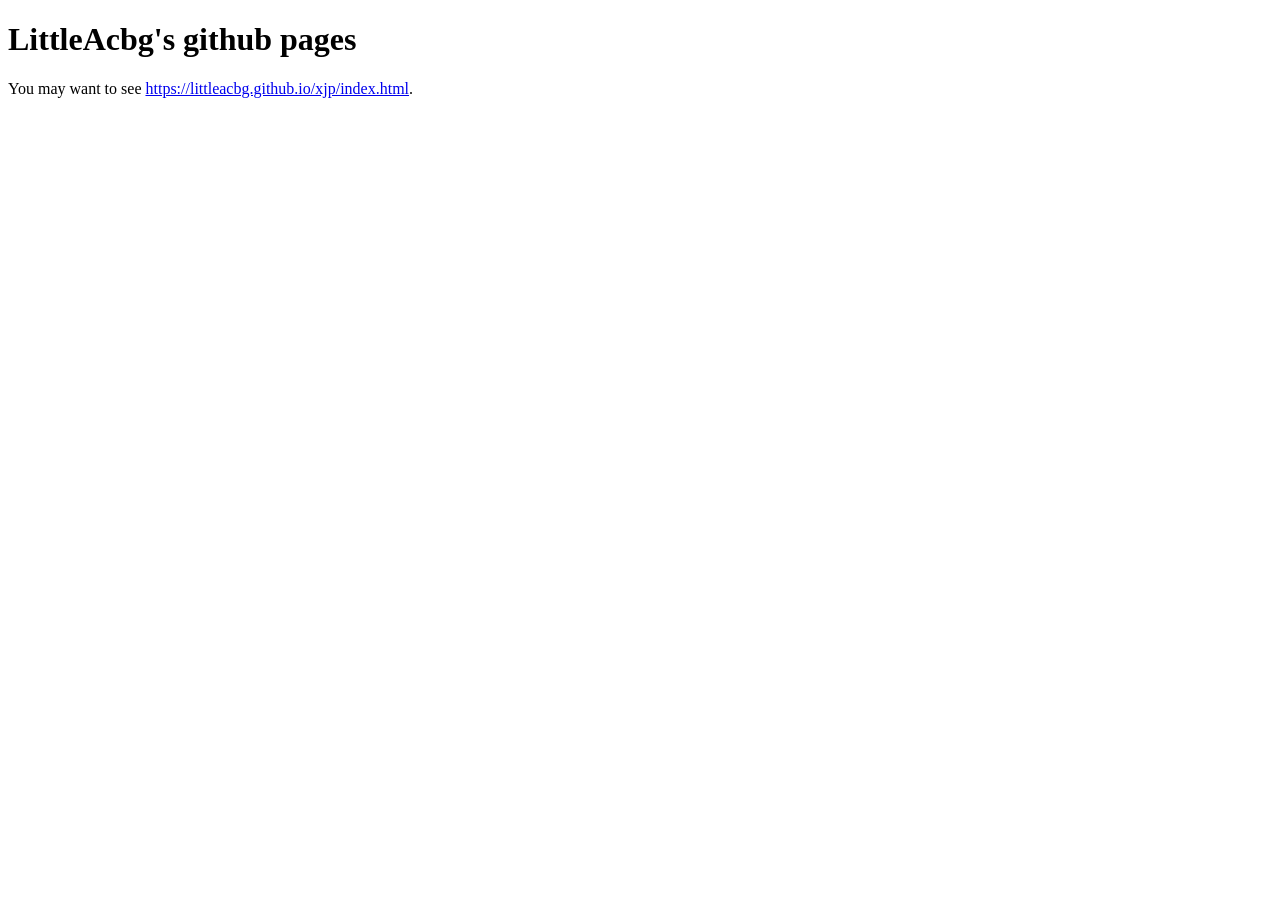
<file: index.html>
<!DOCTYPE html>
<html lang="en">
<title>littleacbg.github.io</title>
<h1>LittleAcbg's github pages</h1>
You may want to see <a href="https://littleacbg.github.io/xjp/index.html">https://littleacbg.github.io/xjp/index.html</a>.
</html>
</file>
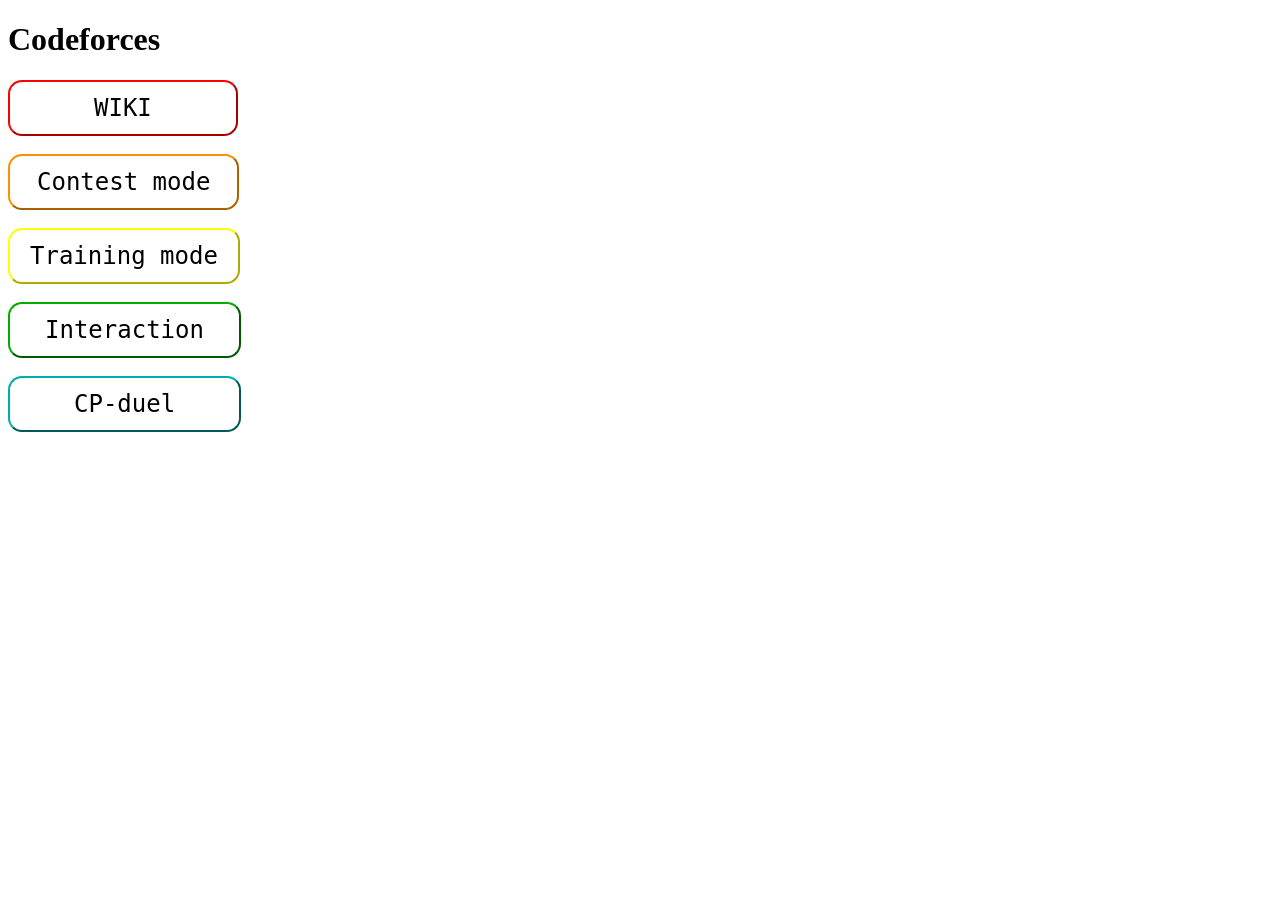
<file: xjp/index.html>
<!DOCTYPE html>
<html lang="zh-CN">
<title>Codeforces</title>
<h1>Codeforces</h1>

<style>
.wiki {
    font-family: 'Lucida Console', monospace;
    border-radius: 14px;
    background-color: white;
    border-color: #ff0000;
    text-align: center;
    color: #000000;
    font-size: 24px;
    padding: 12px 84px;
    transition: background-color 0.3s, transform 0.3s;
}
.wiki:hover {
    background-color: #ff5d5d;
    color: black;
    cursor: pointer;
}
.contest {
    font-family: 'Lucida Console', monospace;
    border-radius: 14px;
    background-color: white;
    border-color: #ff9100;
    text-align: center;
    color: #000000;
    font-size: 24px;
    padding: 12px 27px;
    transition: background-color 0.3s, transform 0.3s;
}
.contest:hover {
    background-color: #ffbb00;
    color: black;
    cursor: pointer;
}
.training {
    font-family: 'Lucida Console', monospace;
    border-radius: 14px;
    background-color: white;
    border-color: #ffff00;
    text-align: center;
    color: #000000;
    font-size: 24px;
    padding: 12px 20px;
    transition: background-color 0.3s, transform 0.3s;
}
.training:hover {
    background-color: #ffff8c;
    color: black;
    cursor: pointer;
}
.interaction {
    font-family: 'Lucida Console', monospace;
    border-radius: 14px;
    background-color: white;
    border-color: #00ad00;
    text-align: center;
    color: #000000;
    font-size: 24px;
    padding: 12px 35px;
    transition: background-color 0.3s, transform 0.3s;
}
.interaction:hover {
    background-color: #5aff57;
    color: black;
    cursor: pointer;
}
.duel {
    font-family: 'Lucida Console', monospace;
    border-radius: 14px;
    background-color: white;
    border-color: #00adad;
    text-align: center;
    color: #000000;
    font-size: 24px;
    padding: 12px 64px;
    transition: background-color 0.3s, transform 0.3s;
}
.duel:hover {
    background-color: #00ffff;
    color: black;
    cursor: pointer;
}
</style>

<a href="https://github.com/LittleAcbg/project-xjp/blob/main/readme.md" style="text-decoration: none;"><button class="wiki">WIKI</button></a>
<br><br>
<a href="contest.html" style="text-decoration: none;"><button class="contest">Contest mode</button></a>
<br><br>
<a href="training.html" style="text-decoration: none;"><button class="training">Training mode</button></a>
<br><br>
<a href="interaction.html" style="text-decoration: none;"><button class="interaction">Interaction</button></a>
<br><br>
<a href="duel.html" style="text-decoration: none;"><button class="duel">CP-duel</button></a>

</html>
</file>
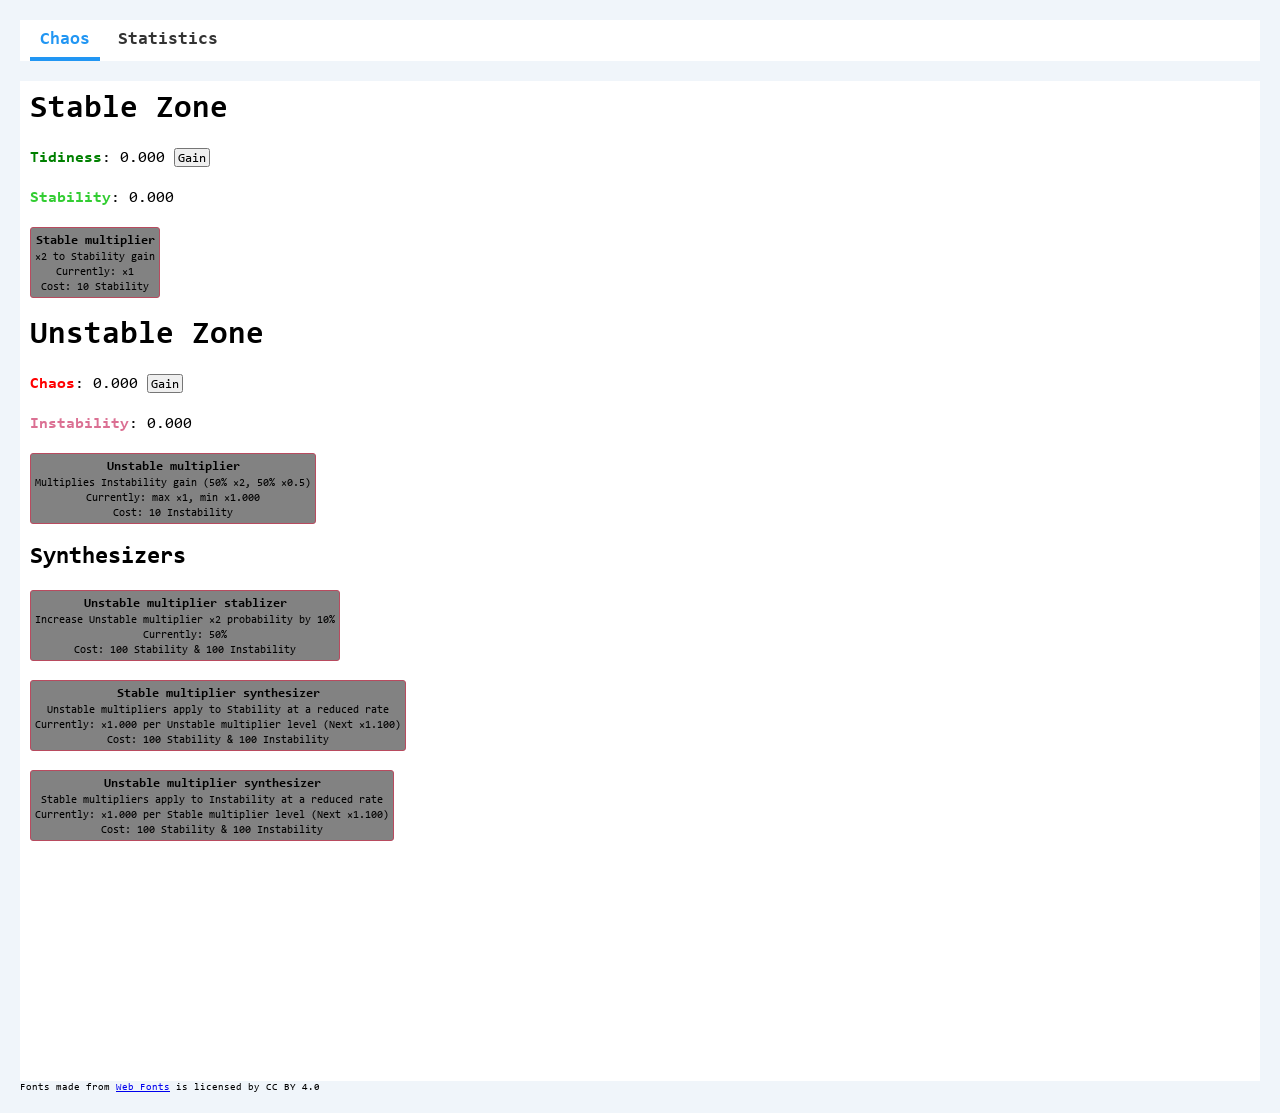
<file: ykh/index.html>
<!DOCTYPE html>
<html lang="en">
<head>
<meta charset="UTF-8">
<meta name="viewport" content="width=device-width, initial-scale=1.0">
<title>YKH Chaos incremental v0.0.5</title>
<link rel="stylesheet" href="copymodal.css">
<style>
    @font-face {
    font-family: 'Consolas';
    src: url('font/Consolas.woff2') format('woff2'),
         url('font/Consolas.woff') format('woff');
    font-weight: normal;
    font-style: normal;
    }
    @font-face {
    font-family: 'Consolas';
    src: url('font/Consolas Bold.woff2') format('woff2'),
         url('font/Consolas Bold.woff') format('woff');
    font-weight: bold;
    font-style: normal;
    }
    @font-face {
    font-family: 'Consolas';
    src: url('font/Consolas Italic.woff2') format('woff2'),
         url('font/Consolas Italic.woff') format('woff');
    font-weight: normal;
    font-style: italic;
    }
    @font-face {
    font-family: 'Consolas';
    src: url('font/Consolas Bold Italic.woff2') format('woff2'),
         url('font/Consolas Bold Italic.woff') format('woff');
    font-weight: bold;
    font-style: italic;
    }
    body {
        font-family: 'Consolas';
        background-color: #f0f5fa;
        padding: 20px;
    }
    button {
        font-family: 'Consolas';
        padding: 0 2px 0;
        cursor: pointer;
    }
    textarea {
        font-family: 'Consolas';
    }
    * {
        margin: 0;
        padding: 0;
        box-sizing: border-box;
    }
    .tab-bar {
        display: flex;
        align-items: center;
        padding: 10px 10px 0;
        background-color: #ffffff;
    }
    .tab-btn {
        background: none;
        border: none;
        padding: 0 10px 10px;
        cursor: pointer;
        position: relative;
        color: #333333;
        transition: all 0.2s ease;
        font-size: large;
        font-weight: bold;
    }
    .tab-btn:hover {
        color: #999999;
    }
    .tab-btn:hover::after {
        transition: 0.2s;
        content: '';
        position: absolute;
        bottom: 0;
        left: 0;
        width: 100%;
        height: 4px;
        background-color: #aaaaaa;
    }
    .tab-btn.active {
        color: #2196f3;
    }
    .tab-btn.active::after {
        content: '';
        position: absolute;
        bottom: 0;
        left: 0;
        width: 100%;
        height: 4px;
        background-color: #2196f3;
    }
    .tab {
        width: 100%;
        height: 1000px;
        display: none;
        margin-top: 20px;
        padding: 10px 10px 0;
        border: none;
        background-color: #ffffff;
    }
    .upgrade {
        padding: 4px 4px;
        border-radius: 3px;
        border: 1px solid #b84b5f;
        background-color: #828282;
        cursor: default;
        color: black;
    }
    .upgrade:hover {
        background-color: #b84b5f;
    }
    .okupgrade {
        padding: 4px 4px;
        border-radius: 3px;
        border: 1px solid #00a000;
        background-color: white;
        color: black;
    }
    .okupgrade:hover {
        background-color: #00c000;
    }
    .boughtupgrade {
        padding: 4px 4px;
        border-radius: 3px;
        border: 1px solid green;
        background-color: #00b000;
        cursor: default;
        color: black;
    }
    .boughtupgrade:hover {
        background-color: green;
    }
    .sacII {
        padding: 4px;
        border-radius: 3px;
        border: 1px solid #909000;
        background-color: white;
        color: black;
    }
    .sacII:hover {
        background-color: #e0e000;
    }
</style>
</head>

<body onload="init()">
    <div class="tab-bar">
        <button class="tab-btn active" onclick="showFrame('chaos-tab', this)">Chaos</button>&ensp;
        <button class="tab-btn" onclick="showFrame('statistics-tab', this)">Statistics</button>
    </div>

    <div id="chaos-tab" class="tab" style="display: block;">
    <h1>Stable Zone</h1><br>
    <span style="color: green; font-weight: bold;">Tidiness</span>: <span id="Tidiness">0.000</span> <button onclick="GainTidiness()">Gain</button>
    <br><br><span style="color: limegreen; font-weight: bold;">Stability</span>: <span id="Stability">0.000</span>
    <br><br><button class="upgrade" id="StableMultiplierButton"><b>Stable multiplier</b><br><span style="font-size: smaller;">×2 to Stability gain<br>Currently: ×<span id="StableMultiplierTotal">1</span><br>Cost: <span id="StableMultiplierCost">10</span> Stability</span></button>
    <br><br><h1>Unstable Zone</h1><br>
    <span style="color: red; font-weight: bold;">Chaos</span>: <span id="Chaos">0.000</span> <button onclick="GainChaos()">Gain</button>
    <br><br><span style="color: palevioletred; font-weight: bold;">Instability</span>: <span id="Instability">0.000</span>
    <br><br><button class="upgrade" id="UnstableMultiplierButton"><b>Unstable multiplier</b><br><span style="font-size: smaller;">Multiplies Instability gain (<span id="UnstableMultiplierEffect">50% ×2, 50% ×0.5</span>)<br>Currently: <span id="UnstableMultiplierEffectTotal">max ×1, min ×1.000</span><br>Cost: <span id="UnstableMultiplierCost">10</span> Instability</span></button>
    <br><br><h2>Synthesizers</h2>
    <br><button class="upgrade" id="UnstableMultiplierStablizerButton"><b>Unstable multiplier stablizer</b><br><span style="font-size: smaller;">Increase Unstable multiplier ×2 probability by 10%<br>Currently: <span id="UnstableMultiplierDoubleReq">5</span>0%<br><span id="UnstableMultiplierStablizerCostPart">Cost: 100 Stability & 100 Instability</span></span></button>
    <br><br><button class="upgrade" id="StableMultiplierSynthesizerButton"><b>Stable multiplier synthesizer</b><br><span style="font-size: smaller;">Unstable multipliers apply to Stability at a reduced rate<br>Currently: ×<span id="StableMultiplierSynthesizerBonus">1.000</span> per Unstable multiplier level<span id="StableMultiplierSynthesizerCostPart"> (Next ×1.100)<br>Cost: 100 Stability & 100 Instability</span></span></button>
    <br><br><button class="upgrade" id="UnstableMultiplierSynthesizerButton"><b>Unstable multiplier synthesizer</b><br><span style="font-size: smaller;">Stable multipliers apply to Instability at a reduced rate<br>Currently: ×<span id="UnstableMultiplierSynthesizerBonus">1.000</span> per Stable multiplier level<span id="UnstableMultiplierSynthesizerCostPart"> (Next ×1.100)<br>Cost: 100 Stability & 100 Instability</span></span></button>
    </div>

    <div id="sacrifice-tab" class="tab">
    <h1>Tidiness</h1><br>
    <button class="upgrade" id="TidiSacIbutton"><b>Tidiness Sacrifice I</b><br><span style="font-size: smaller;">Sacrifice your Tidiness for a Tidiness multiplier, only available when Tidiness is greater than last sacrifice I. (1+0.05x)<br>Currently: ×<span id="TidiSacIbonus">1.000</span><br><span id="TidiSacIreqPart">Locked (Needs 5.000 Tidiness)</span></span></button>
    <br><br><button class="upgrade" id="TidiSacIIbutton"><b>Tidiness Sacrifice II</b><br><span style="font-size: smaller;">Sacrifice your Tidiness but get a debuff on Instability, which resets on next Chaos Sacrifice. (×0.98×0.995^Tidiness)<br>Currently: ×<span id="TidiSacIIdebuff">1.000</span><br><span id="TidiSacIIreqPart">Locked (Needs 1 Tidiness)</span></span></button>
    <br><br><h1>Chaos</h1><br>
    <button class="upgrade" id="ChaosSacIbutton"><b>Chaos Sacrifice I</b><br><span style="font-size: smaller;">Sacrifice your Chaos for a Chaos multiplier, only available when Chaos is greater than last sacrifice I. (1+0.05x)<br>Currently: ×<span id="ChaosSacIbonus">1.000</span><br><span id="ChaosSacIreqPart">Locked (Needs 5.000 Chaos)</span></span></button>
    <br><br><button class="upgrade" id="ChaosSacIIbutton"><b>Chaos Sacrifice II</b><br><span style="font-size: smaller;">Sacrifice your Chaos but get a debuff on Stability, which resets on next Tidiness Sacrifice. (×0.98×0.995^Chaos)<br>Currently: ×<span id="ChaosSacIIdebuff">1.000</span><br><span id="ChaosSacIIreqPart">Locked (Needs 1 Chaos)</span></span></button>
    </div>

    <div id="statistics-tab" class="tab">
    <h1>Save</h1><br>
    <button onclick="ExportSave()">Export</button> <button onclick="ImportSave()">Import</button>
    <br><br><h1>Chaos</h1><br>
    Number of <span style="color: green; font-weight: bold;">Tidiness</span> Gains: <span id="totalTidiGain">0</span>
    <br><br>Number of <span style="color: red; font-weight: bold;">Chaos</span> Gains: <span id="totalChaosGain">0</span>
    <br><br>Chaos Probability: <span id="ChaosProb">NaN</span>
    </div>

    <div style="font-size: x-small">Fonts made from <a href="http://www.onlinewebfonts.com">Web Fonts</a> is licensed by CC BY 4.0</div>

    <script>
        function showFrame(frameId, currentBtn) {
            // 隐藏所有iframe
            document.querySelectorAll('.tab').forEach(function(iframe) {
                iframe.style.display = "none";
            });
            // 移除所有标签的激活状态
            document.querySelectorAll('.tab-btn').forEach(function(btn) {
                btn.classList.remove('active');
            });
            // 显示指定iframe，给当前点击的标签添加激活样式
            document.getElementById(frameId).style.display = "block";
            currentBtn.classList.add('active');
            refresh();
        }
    </script>
</body>
<div id="copyModal" class="modal">
  <div class="modal-content">
    <span class="close">&times;</span>
    <h2>Export Save</h2><br><button id="copyButton">Copy to clipboard</button><br><br>
    <textarea readonly style="height: 150px; width: 250px;" id="copyModalTextarea"></textarea>
  </div>
</div>
<div id="importModal" class="modal">
  <div class="modal-content">
    <span class="close">&times;</span>
    <h2>Import Save</h2><br>Please paste your save below: <button onclick="ImportSaveFile()">Confirm & import</button><br><br>
    <textarea style="height: 150px; width: 250px;" id="importTextarea"></textarea>
  </div>
</div>
</html>

<script src="mt19937.js"></script>
<script src="copymodal.js"></script>
<script>

var Tidiness,Chaos,Stability,Instability,time,totalTidiGain,totalChaosGain;
var StableMultiplierCost,UnstableMultiplierCost,StableMultiplierTotal;
var UnstableMultiplierMax,UnstableMultiplierMin,UnstableMultiplierCount;
var UnstableMultiplierStablizerCost,UnstableMultiplierDoubleReq;
var StableMultiplierSynthesizerCost,StableMultiplierSynthesizerBonus,StableMultiplierSynthesizerTotal;
var UnstableMultiplierSynthesizerCost,UnstableMultiplierSynthesizerBonus,UnstableMultiplierSynthesizerTotal;
var StableMultiplierCount,SacrificeUnlocked;
var TidiSacIreq,ChaosSacIreq,TidiSacIbonus,ChaosSacIbonus,TidiSacIIdebuff,ChaosSacIIdebuff;

const rng = new MT19937(Date());

function showExponential(x) {
    if (Math.abs(x) < 1.0) {
        let val = Number(x.toExponential().split('e-')[0]);
        let exponent = parseInt(x.toExponential().split('e-')[1]);
        return val.toFixed(3) + 'e-' + showInt(exponent);
    } else {
        let val = Number(x.toExponential().split('e+')[0]);
        let exponent = parseInt(x.toExponential().split('e+')[1]);
        return val.toFixed(3) + 'e' + showInt(exponent);
    }
}
function showFloat(x) {
    if ((x < 1e3 && x >= .01) || x == 0) return x.toFixed(3);
    return showExponential(x);
}
function showInt(x) {
    if (x < 1e3) return x.toFixed(0);
    return showExponential(x);
}
function ExportSave() {
    let str = Tidiness.toString() + "," + Chaos.toString() + "," + Stability.toString()
        + "," + Instability.toString() + "," + time.toISOString() + "," + totalTidiGain.toString() + ","
        + totalChaosGain.toString() + "," + StableMultiplierCost.toString() + "," + UnstableMultiplierCost.toString()
        + "," + StableMultiplierTotal.toString() + "," + UnstableMultiplierMax.toString() + ","
        + UnstableMultiplierMin.toString() + "," + UnstableMultiplierCount.toString() + ","
        + UnstableMultiplierDoubleReq.toString() + "," + UnstableMultiplierStablizerCost.toString() + ","
        + StableMultiplierSynthesizerCost.toString() + "," + StableMultiplierSynthesizerBonus.toString()
        + "," + StableMultiplierSynthesizerTotal.toString() + "," + UnstableMultiplierSynthesizerCost.toString()
        + "," + UnstableMultiplierSynthesizerBonus.toString() + "," + UnstableMultiplierSynthesizerTotal.toString()
        + "," + StableMultiplierCount.toString() + "," + SacrificeUnlocked.toString() + ","
        + TidiSacIreq.toString() + "," + ChaosSacIreq.toString() + "," + TidiSacIbonus.toString() + ","
        + ChaosSacIbonus.toString() + "," + TidiSacIIdebuff.toString() + "," + ChaosSacIIdebuff.toString();
    letUserCopy("DirtyYKHsaveV0.0.5!" + btoa(str));
}
function ImportSave() {
  document.getElementById("importModal").style.display = "block";
  document.getElementById("importTextarea").value = "";
}
function ImportSaveFile() {
    let str = document.getElementById("importTextarea").value.split("!");
    if (str.length != 2) {
        alert("Invalid save. Nothing will be imported.");
    }
    else if (str[0] == "DirtyYKHsaveV0.0.0") {
        let strs = atob(str[1]).split(",");
        let len = strs.length;
        if (len != 13) {
            alert("Invalid save. Nothing will be imported.");
        }
        else if (confirm('Importing will wipe your current save. Continue?') == false) {
            alert("Nothing is imported.");
        }
        else {
            Tidiness = Number(strs[0]);
            Chaos = Number(strs[1]);
            Stability = Number(strs[2]);
            Instability = Number(strs[3]);
            time = new Date(strs[4]);
            totalTidiGain = Number(strs[5]);
            totalChaosGain = Number(strs[6]);
            StableMultiplierCost = Number(strs[7]);
            UnstableMultiplierCost = Number(strs[8]);
            StableMultiplierTotal = Number(strs[9]);
            UnstableMultiplierMax = Number(strs[10]);
            UnstableMultiplierMin = Number(strs[11]);
            UnstableMultiplierCount = Number(strs[12]);
            document.getElementById("importModal").style.display = "none";
            refresh();
        }
    }
    else if (str[0] == "DirtyYKHsaveV0.0.1") {
        let strs = atob(str[1]).split(",");
        let len = strs.length;
        if (len != 15) {
            alert("Invalid save. Nothing will be imported.");
        }
        else if (confirm('Importing will wipe your current save. Continue?') == false) {
            alert("Nothing is imported.");
        }
        else {
            Tidiness = Number(strs[0]);
            Chaos = Number(strs[1]);
            Stability = Number(strs[2]);
            Instability = Number(strs[3]);
            time = new Date(strs[4]);
            totalTidiGain = Number(strs[5]);
            totalChaosGain = Number(strs[6]);
            StableMultiplierCost = Number(strs[7]);
            UnstableMultiplierCost = Number(strs[8]);
            StableMultiplierTotal = Number(strs[9]);
            UnstableMultiplierMax = Number(strs[10]);
            UnstableMultiplierMin = Number(strs[11]);
            UnstableMultiplierCount = Number(strs[12]);
            UnstableMultiplierDoubleReq = Number(strs[13]);
            UnstableMultiplierStablizerCost = Number(strs[14]);
            document.getElementById("importModal").style.display = "none";
            refresh();
        }
    }
    else if (str[0] == "DirtyYKHsaveV0.0.2") {
        let strs = atob(str[1]).split(",");
        let len = strs.length;
        if (len != 15) {
            alert("Invalid save. Nothing will be imported.");
        }
        else if (confirm('Importing will wipe your current save. Continue?') == false) {
            alert("Nothing is imported.");
        }
        else {
            Tidiness = Number(strs[0]);
            Chaos = Number(strs[1]);
            Stability = Number(strs[2]);
            Instability = Number(strs[3]);
            time = new Date(strs[4]);
            totalTidiGain = Number(strs[5]);
            totalChaosGain = Number(strs[6]);
            StableMultiplierCost = Number(strs[7]);
            UnstableMultiplierCost = Number(strs[8]);
            StableMultiplierTotal = Number(strs[9]);
            UnstableMultiplierMax = Number(strs[10]);
            UnstableMultiplierMin = Number(strs[11]);
            UnstableMultiplierCount = Number(strs[12]);
            UnstableMultiplierDoubleReq = Number(strs[13]);
            UnstableMultiplierStablizerCost = Number(strs[14]);
            document.getElementById("importModal").style.display = "none";
            refresh();
        }
    }
    else if (str[0] == "DirtyYKHsaveV0.0.3") {
        let strs = atob(str[1]).split(",");
        if (strs.length != 29) {
            alert("Invalid save. Nothing will be imported.");
        }
        else if (confirm('Importing will wipe your current save. Continue?') == false) {
            alert("Nothing is imported.");
        }
        else {
            Tidiness = Number(strs[0]);
            Chaos = Number(strs[1]);
            Stability = Number(strs[2]);
            Instability = Number(strs[3]);
            time = new Date(strs[4]);
            totalTidiGain = Number(strs[5]);
            totalChaosGain = Number(strs[6]);
            StableMultiplierCost = Number(strs[7]);
            UnstableMultiplierCost = Number(strs[8]);
            StableMultiplierTotal = Number(strs[9]);
            UnstableMultiplierMax = Number(strs[10]);
            UnstableMultiplierMin = Number(strs[11]);
            UnstableMultiplierCount = Number(strs[12]);
            UnstableMultiplierDoubleReq = Number(strs[13]);
            UnstableMultiplierStablizerCost = Number(strs[14]);
            StableMultiplierSynthesizerCost = Number(strs[15]);
            StableMultiplierSynthesizerBonus = Number(strs[16]);
            StableMultiplierSynthesizerTotal = Number(strs[17]);
            UnstableMultiplierSynthesizerCost = Number(strs[18]);
            UnstableMultiplierSynthesizerBonus = Number(strs[19]);
            UnstableMultiplierSynthesizerTotal = Number(strs[20]);
            StableMultiplierCount = Number(strs[21]);
            SacrificeUnlocked = strs[22] == "true";
            if (SacrificeUnlocked) document.getElementsByClassName("tab-bar")[0].innerHTML = "<button class=\"tab-btn\" onclick=\"showFrame('chaos-tab', this)\">Chaos</button>&ensp;<button class=\"tab-btn\" onclick=\"showFrame('sacrifice-tab', this)\">Sacrifice</button>&ensp;<button class=\"tab-btn active\" onclick=\"showFrame('statistics-tab', this)\">Statistics</button>";
            TidiSacIreq = Number(strs[23]);
            ChaosSacIreq = Number(strs[24]);
            TidiSacIbonus = Number(strs[25]);
            ChaosSacIbonus = Number(strs[26]);
            TidiSacIIdebuff = Number(strs[27]);
            ChaosSacIIdebuff = Number(strs[28]);
            document.getElementById("importModal").style.display = "none";
            refresh();
        }
    }
    else if (str[0] == "DirtyYKHsaveV0.0.4") {
        let strs = atob(str[1]).split(",");
        if (strs.length != 29) {
            alert("Invalid save. Nothing will be imported.");
        }
        else if (confirm('Importing will wipe your current save. Continue?') == false) {
            alert("Nothing is imported.");
        }
        else {
            Tidiness = Number(strs[0]);
            Chaos = Number(strs[1]);
            Stability = Number(strs[2]);
            Instability = Number(strs[3]);
            time = new Date(strs[4]);
            totalTidiGain = Number(strs[5]);
            totalChaosGain = Number(strs[6]);
            StableMultiplierCost = Number(strs[7]);
            UnstableMultiplierCost = Number(strs[8]);
            StableMultiplierTotal = Number(strs[9]);
            UnstableMultiplierMax = Number(strs[10]);
            UnstableMultiplierMin = Number(strs[11]);
            UnstableMultiplierCount = Number(strs[12]);
            UnstableMultiplierDoubleReq = Number(strs[13]);
            UnstableMultiplierStablizerCost = Number(strs[14]);
            StableMultiplierSynthesizerCost = Number(strs[15]);
            StableMultiplierSynthesizerBonus = Number(strs[16]);
            StableMultiplierSynthesizerTotal = Number(strs[17]);
            UnstableMultiplierSynthesizerCost = Number(strs[18]);
            UnstableMultiplierSynthesizerBonus = Number(strs[19]);
            UnstableMultiplierSynthesizerTotal = Number(strs[20]);
            StableMultiplierCount = Number(strs[21]);
            SacrificeUnlocked = strs[22] == "true";
            if (SacrificeUnlocked) document.getElementsByClassName("tab-bar")[0].innerHTML = "<button class=\"tab-btn\" onclick=\"showFrame('chaos-tab', this)\">Chaos</button>&ensp;<button class=\"tab-btn\" onclick=\"showFrame('sacrifice-tab', this)\">Sacrifice</button>&ensp;<button class=\"tab-btn active\" onclick=\"showFrame('statistics-tab', this)\">Statistics</button>";
            TidiSacIreq = Number(strs[23]);
            ChaosSacIreq = Number(strs[24]);
            TidiSacIbonus = Number(strs[25]);
            ChaosSacIbonus = Number(strs[26]);
            TidiSacIIdebuff = Number(strs[27]);
            ChaosSacIIdebuff = Number(strs[28]);
            document.getElementById("importModal").style.display = "none";
            refresh();
        }
    }
    else if (str[0] == "DirtyYKHsaveV0.0.5") {
        let strs = atob(str[1]).split(",");
        if (strs.length != 29) {
            alert("Invalid save. Nothing will be imported.");
        }
        else if (confirm('Importing will wipe your current save. Continue?') == false) {
            alert("Nothing is imported.");
        }
        else {
            Tidiness = Number(strs[0]);
            Chaos = Number(strs[1]);
            Stability = Number(strs[2]);
            Instability = Number(strs[3]);
            time = new Date(strs[4]);
            totalTidiGain = Number(strs[5]);
            totalChaosGain = Number(strs[6]);
            StableMultiplierCost = Number(strs[7]);
            UnstableMultiplierCost = Number(strs[8]);
            StableMultiplierTotal = Number(strs[9]);
            UnstableMultiplierMax = Number(strs[10]);
            UnstableMultiplierMin = Number(strs[11]);
            UnstableMultiplierCount = Number(strs[12]);
            UnstableMultiplierDoubleReq = Number(strs[13]);
            UnstableMultiplierStablizerCost = Number(strs[14]);
            StableMultiplierSynthesizerCost = Number(strs[15]);
            StableMultiplierSynthesizerBonus = Number(strs[16]);
            StableMultiplierSynthesizerTotal = Number(strs[17]);
            UnstableMultiplierSynthesizerCost = Number(strs[18]);
            UnstableMultiplierSynthesizerBonus = Number(strs[19]);
            UnstableMultiplierSynthesizerTotal = Number(strs[20]);
            StableMultiplierCount = Number(strs[21]);
            SacrificeUnlocked = strs[22] == "true";
            if (SacrificeUnlocked) document.getElementsByClassName("tab-bar")[0].innerHTML = "<button class=\"tab-btn\" onclick=\"showFrame('chaos-tab', this)\">Chaos</button>&ensp;<button class=\"tab-btn\" onclick=\"showFrame('sacrifice-tab', this)\">Sacrifice</button>&ensp;<button class=\"tab-btn active\" onclick=\"showFrame('statistics-tab', this)\">Statistics</button>";
            TidiSacIreq = Number(strs[23]);
            ChaosSacIreq = Number(strs[24]);
            TidiSacIbonus = Number(strs[25]);
            ChaosSacIbonus = Number(strs[26]);
            TidiSacIIdebuff = Number(strs[27]);
            ChaosSacIIdebuff = Number(strs[28]);
            document.getElementById("importModal").style.display = "none";
            refresh();
        }
    }
    else {
        alert("Invalid save. Nothing will be imported.");
    }
}
function refresh() {
    let now = new Date();
    let timeDiff = .001 * (now - time);
    time = now;
    if (Tidiness > Chaos) Stability += timeDiff * (Tidiness - Chaos) * StableMultiplierTotal * ChaosSacIIdebuff;
    else if (UnstableMultiplierDoubleReq == 10) Instability += timeDiff * (Tidiness - Chaos) * UnstableMultiplierMax * TidiSacIIdebuff;
    else {
        let mult = 1;
        for (let i = 0; i < UnstableMultiplierCount; ++i)
            if (rng.extract_number() % 10 + 1 <= UnstableMultiplierDoubleReq) mult *= 2;
            else mult *= .5;
        Instability += timeDiff * (Chaos - Tidiness) * TidiSacIIdebuff;
    }

    document.getElementById("Tidiness").innerHTML = showFloat(Tidiness);
    document.getElementById("Stability").innerHTML = showFloat(Stability);
    if (Stability < StableMultiplierCost) {
        document.getElementById("StableMultiplierButton").className = 'upgrade';
        document.getElementById("StableMultiplierButton").setAttribute('onclick', '');
    }
    else {
        document.getElementById("StableMultiplierButton").className = 'okupgrade';
        document.getElementById("StableMultiplierButton").setAttribute('onclick', 'buyStableMultiplier()');
    }
    document.getElementById("StableMultiplierTotal").innerHTML = showInt(StableMultiplierTotal);
    document.getElementById("StableMultiplierCost").innerHTML = showInt(StableMultiplierCost);
    document.getElementById("Chaos").innerHTML = showFloat(Chaos);
    document.getElementById("Instability").innerHTML = showFloat(Instability);
    if (Instability < UnstableMultiplierCost) {
        document.getElementById("UnstableMultiplierButton").className = 'upgrade';
        document.getElementById("UnstableMultiplierButton").setAttribute('onclick', '');
    }
    else {
        document.getElementById("UnstableMultiplierButton").className = 'okupgrade';
        document.getElementById("UnstableMultiplierButton").setAttribute('onclick', 'buyUnstableMultiplier()');
    }
    if (UnstableMultiplierDoubleReq == 10) {
        document.getElementById("UnstableMultiplierEffect").innerHTML = 'always ×2';
        document.getElementById("UnstableMultiplierEffectTotal").innerHTML = '×' + showInt(UnstableMultiplierMax);
    }
    else {
        document.getElementById("UnstableMultiplierEffect").innerHTML = UnstableMultiplierDoubleReq.toFixed(0) + "0% ×2, " + (10 - UnstableMultiplierDoubleReq).toFixed(0) + "0% ×0.5";
        document.getElementById("UnstableMultiplierEffectTotal").innerHTML = "max ×" + showInt(UnstableMultiplierMax) + ", min ×" + showFloat(UnstableMultiplierMin);
    }
    document.getElementById("UnstableMultiplierCost").innerHTML = showInt(UnstableMultiplierCost);
    if (UnstableMultiplierStablizerCost == 1e12) {
        document.getElementById("UnstableMultiplierStablizerButton").className = 'boughtupgrade';
        document.getElementById("UnstableMultiplierStablizerButton").setAttribute('onclick', '');
    }
    else if (Stability >= UnstableMultiplierStablizerCost && Instability >= UnstableMultiplierStablizerCost) {
        document.getElementById("UnstableMultiplierStablizerButton").className = 'okupgrade';
        document.getElementById("UnstableMultiplierStablizerButton").setAttribute('onclick', 'buyUnstableMultiplierStablizer()');
    }
    else {
        document.getElementById("UnstableMultiplierStablizerButton").className = 'upgrade';
        document.getElementById("UnstableMultiplierStablizerButton").setAttribute('onclick', '');
    }
    document.getElementById("UnstableMultiplierDoubleReq").innerHTML = UnstableMultiplierDoubleReq.toFixed(0);
    if (UnstableMultiplierStablizerCost == 1e12) document.getElementById("UnstableMultiplierStablizerCostPart").innerHTML = "Cannot purchase (Maxxed)";
    else document.getElementById("UnstableMultiplierStablizerCostPart").innerHTML = "Cost: " + showInt(UnstableMultiplierStablizerCost) + " Stability & " + showInt(UnstableMultiplierStablizerCost) + " Instability";
    if (StableMultiplierSynthesizerCost == 1e22) {
        document.getElementById("StableMultiplierSynthesizerButton").className = 'boughtupgrade';
        document.getElementById("StableMultiplierSynthesizerButton").setAttribute('onclick', '');
    }
    else if (Stability >= StableMultiplierSynthesizerCost && Instability >= StableMultiplierSynthesizerCost) {
        document.getElementById("StableMultiplierSynthesizerButton").className = 'okupgrade';
        document.getElementById("StableMultiplierSynthesizerButton").setAttribute('onclick', 'buyStableMultiplierSynthesizer()');
    }
    else {
        document.getElementById("StableMultiplierSynthesizerButton").className = 'upgrade';
        document.getElementById("StableMultiplierSynthesizerButton").setAttribute('onclick', '');
    }
    document.getElementById("StableMultiplierSynthesizerBonus").innerHTML = showFloat(StableMultiplierSynthesizerBonus);
    if (StableMultiplierSynthesizerCost == 1e22) document.getElementById("StableMultiplierSynthesizerCostPart").innerHTML = "<br>Cannot purchase (Maxxed)";
    else {
        document.getElementById("StableMultiplierSynthesizerCostPart").innerHTML = " (Next ×" + showFloat(StableMultiplierSynthesizerBonus + .1) + ")<br>Cost: " + showInt(StableMultiplierSynthesizerCost)
        + " Stability & " + showInt(StableMultiplierSynthesizerCost) + " Instability";
    }
    if (UnstableMultiplierSynthesizerCost == 1e22) {
        document.getElementById("UnstableMultiplierSynthesizerButton").className = 'boughtupgrade';
        document.getElementById("UnstableMultiplierSynthesizerButton").setAttribute('onclick', '');
    }
    else if (Stability >= UnstableMultiplierSynthesizerCost && Instability >= UnstableMultiplierSynthesizerCost) {
        document.getElementById("UnstableMultiplierSynthesizerButton").className = 'okupgrade';
        document.getElementById("UnstableMultiplierSynthesizerButton").setAttribute('onclick', 'buyUnstableMultiplierSynthesizer()');
    }
    else {
        document.getElementById("UnstableMultiplierSynthesizerButton").className = 'upgrade';
        document.getElementById("UnstableMultiplierSynthesizerButton").setAttribute('onclick', '');
    }
    document.getElementById("UnstableMultiplierSynthesizerBonus").innerHTML = showFloat(UnstableMultiplierSynthesizerBonus);
    if (UnstableMultiplierSynthesizerCost == 1e22) document.getElementById("UnstableMultiplierSynthesizerCostPart").innerHTML = "<br>Cannot purchase (Maxxed)";
    else {
        document.getElementById("UnstableMultiplierSynthesizerCostPart").innerHTML = " (Next ×" + showFloat(UnstableMultiplierSynthesizerBonus + .1) + ")<br>Cost: " + showInt(UnstableMultiplierSynthesizerCost)
        + " Stability & " + showInt(UnstableMultiplierSynthesizerCost) + " Instability";
    }

    if (Tidiness < TidiSacIreq) {
        document.getElementById("TidiSacIbutton").className = 'upgrade';
        document.getElementById("TidiSacIbutton").setAttribute('onclick', '');
    }
    else {
        document.getElementById("TidiSacIbutton").className = 'okupgrade';
        document.getElementById("TidiSacIbutton").setAttribute('onclick', 'TidiSacI()');
    }
    document.getElementById("TidiSacIbonus").innerHTML = showFloat(TidiSacIbonus);
    if (Tidiness >= TidiSacIreq) document.getElementById("TidiSacIreqPart").innerHTML = "Next: ×" + showFloat(1 + .05 * Tidiness);
    else document.getElementById("TidiSacIreqPart").innerHTML = "Locked (Needs " + showFloat(TidiSacIreq) + " Tidiness)";
    if (Tidiness == 0) {
        document.getElementById("TidiSacIIbutton").className = 'upgrade';
        document.getElementById("TidiSacIIbutton").setAttribute('onclick', '');
    }
    else {
        document.getElementById("TidiSacIIbutton").className = 'sacII';
        document.getElementById("TidiSacIIbutton").setAttribute('onclick', 'TidiSacII()');
    }
    document.getElementById("TidiSacIIdebuff").innerHTML = showFloat(TidiSacIIdebuff);
    if (Tidiness > 0) document.getElementById("TidiSacIIreqPart").innerHTML = "Debuff ahead: additional ×" + showFloat(.98 * Math.pow(.995, Tidiness));
    else document.getElementById("TidiSacIIreqPart").innerHTML = "Locked (Needs 1 Tidiness)";
    if (Chaos < ChaosSacIreq) {
        document.getElementById("ChaosSacIbutton").className = 'upgrade';
        document.getElementById("ChaosSacIbutton").setAttribute('onclick', '');
    }
    else {
        document.getElementById("ChaosSacIbutton").className = 'okupgrade';
        document.getElementById("ChaosSacIbutton").setAttribute('onclick', 'ChaosSacI()');
    }
    document.getElementById("ChaosSacIbonus").innerHTML = showFloat(ChaosSacIbonus);
    if (Chaos >= ChaosSacIreq) document.getElementById("ChaosSacIreqPart").innerHTML = "Next: ×" + showFloat(1 + .05 * Chaos);
    else document.getElementById("ChaosSacIreqPart").innerHTML = "Locked (Needs " + showFloat(ChaosSacIreq) + " Chaos)";
    if (Chaos == 0) {
        document.getElementById("ChaosSacIIbutton").className = 'upgrade';
        document.getElementById("ChaosSacIIbutton").setAttribute('onclick', '');
    }
    else {
        document.getElementById("ChaosSacIIbutton").className = 'sacII';
        document.getElementById("ChaosSacIIbutton").setAttribute('onclick', 'ChaosSacII()');
    }
    document.getElementById("ChaosSacIIdebuff").innerHTML = showFloat(ChaosSacIIdebuff);
    if (Chaos > 0) document.getElementById("ChaosSacIIreqPart").innerHTML = "Debuff ahead: additional ×" + showFloat(.98 * Math.pow(.995, Chaos));
    else document.getElementById("ChaosSacIIreqPart").innerHTML = "Locked (Needs 1 Chaos)";
    
    document.getElementById("totalTidiGain").innerHTML = showInt(totalTidiGain);
    document.getElementById("totalChaosGain").innerHTML = showInt(totalChaosGain);
    if (totalChaosGain == 0 && totalTidiGain == 0) document.getElementById("ChaosProb").innerHTML = "NaN";
    else document.getElementById("ChaosProb").innerHTML = (totalChaosGain * 100. / (totalChaosGain + totalTidiGain)).toFixed(2) + "%";
}
function init() {
    Tidiness = Chaos = 0.000;
    Stability = Instability = 0.000;
    time = new Date();
    totalTidiGain = totalChaosGain = 0;
    StableMultiplierCost = UnstableMultiplierCost = 10;
    UnstableMultiplierCount = StableMultiplierCount = 0;
    StableMultiplierTotal = UnstableMultiplierMax = UnstableMultiplierMin = 1;
    UnstableMultiplierStablizerCost = 100;
    UnstableMultiplierDoubleReq = 5;
    StableMultiplierSynthesizerCost = UnstableMultiplierSynthesizerCost = 100;
    StableMultiplierSynthesizerBonus = StableMultiplierSynthesizerTotal = 1;
    UnstableMultiplierSynthesizerBonus = UnstableMultiplierSynthesizerTotal = 1;
    SacrificeUnlocked = false;
    TidiSacIreq = ChaosSacIreq = 5;
    TidiSacIbonus = ChaosSacIbonus = TidiSacIIdebuff = ChaosSacIIdebuff = 1;
    setInterval(refresh, 33);
}
function GainTidiness() {
    Tidiness += TidiSacIbonus;
    if (Tidiness >= 5) unlockSacrifice();
    totalTidiGain += 1;
    refresh();
}
function GainChaos() {
    Chaos += ChaosSacIbonus;
    if (Chaos >= 5) unlockSacrifice();
    totalChaosGain += 1;
    refresh();
}
function buyStableMultiplier() {
    Stability -= StableMultiplierCost;
    StableMultiplierTotal *= 2;
    StableMultiplierCost *= 10;
    StableMultiplierCount += 1;
    UnstableMultiplierSynthesizerTotal *= UnstableMultiplierSynthesizerBonus;
    refresh();
}
function buyUnstableMultiplier() {
    Instability -= UnstableMultiplierCost;
    UnstableMultiplierMax *= 2;
    UnstableMultiplierMin *= .5;
    UnstableMultiplierCost *= 10;
    UnstableMultiplierCount += 1;
    StableMultiplierSynthesizerTotal *= StableMultiplierSynthesizerBonus;
    refresh();
}
function buyUnstableMultiplierStablizer() {
    Stability -= UnstableMultiplierStablizerCost;
    Instability -= UnstableMultiplierStablizerCost;
    UnstableMultiplierDoubleReq += 1;
    UnstableMultiplierStablizerCost *= 100;
    refresh();
}
function buyStableMultiplierSynthesizer() {
    Stability -= StableMultiplierSynthesizerCost;
    Instability -= StableMultiplierSynthesizerCost;
    StableMultiplierSynthesizerBonus += .1;
    StableMultiplierSynthesizerTotal = 1;
    for (let i = 0; i < UnstableMultiplierCount; ++i) StableMultiplierSynthesizerTotal *= StableMultiplierSynthesizerBonus;
    StableMultiplierSynthesizerCost *= 100;
    refresh();
}
function buyUnstableMultiplierSynthesizer() {
    Stability -= UnstableMultiplierSynthesizerCost;
    Instability -= UnstableMultiplierSynthesizerCost;
    UnstableMultiplierSynthesizerBonus += .1;
    UnstableMultiplierSynthesizerTotal = 1;
    for (let i = 0; i < StableMultiplierCount; ++i) UnstableMultiplierSynthesizerTotal *= UnstableMultiplierSynthesizerBonus;
    UnstableMultiplierSynthesizerCost *= 100;
    refresh();
}
function unlockSacrifice() {
    if (SacrificeUnlocked) return;
    refresh();
    SacrificeUnlocked = true;
    document.getElementsByClassName("tab-bar")[0].innerHTML = "<button class=\"tab-btn\" onclick=\"showFrame('chaos-tab', this)\">Chaos</button>&ensp;<button class=\"tab-btn active\" onclick=\"showFrame('sacrifice-tab', this)\" id=\"sacrifice-tab-button\">Sacrifice</button>&ensp;<button class=\"tab-btn\" onclick=\"showFrame('statistics-tab', this)\">Statistics</button>";
    showFrame('sacrifice-tab', document.getElementById('sacrifice-tab-button'));
    alert("You have unlocked Sacrifice. (Sacrifice unlocks upon reaching either 5 Tidiness or 5 Chaos)");
}
function TidiSacI() {
    ChaosSacIIdebuff = 1;
    TidiSacIbonus = 1 + .05 * Tidiness;
    TidiSacIreq = Tidiness + .001;
    Tidiness = 0;
    refresh();
}
function TidiSacII() {
    ChaosSacIIdebuff = 1;
    TidiSacIIdebuff *= .98 * Math.pow(.995, Tidiness);
    Tidiness = 0;
    refresh();
}
function ChaosSacI() {
    TidiSacIIdebuff = 1;
    ChaosSacIbonus = 1 + .05 * Chaos;
    ChaosSacIreq = Chaos + .001;
    Chaos = 0;
    refresh();
}
function ChaosSacII() {
    TidiSacIIdebuff = 1;
    ChaosSacIIdebuff *= .98 * Math.pow(.995, Chaos);
    Chaos = 0;
    refresh();
}
</script>
</file>
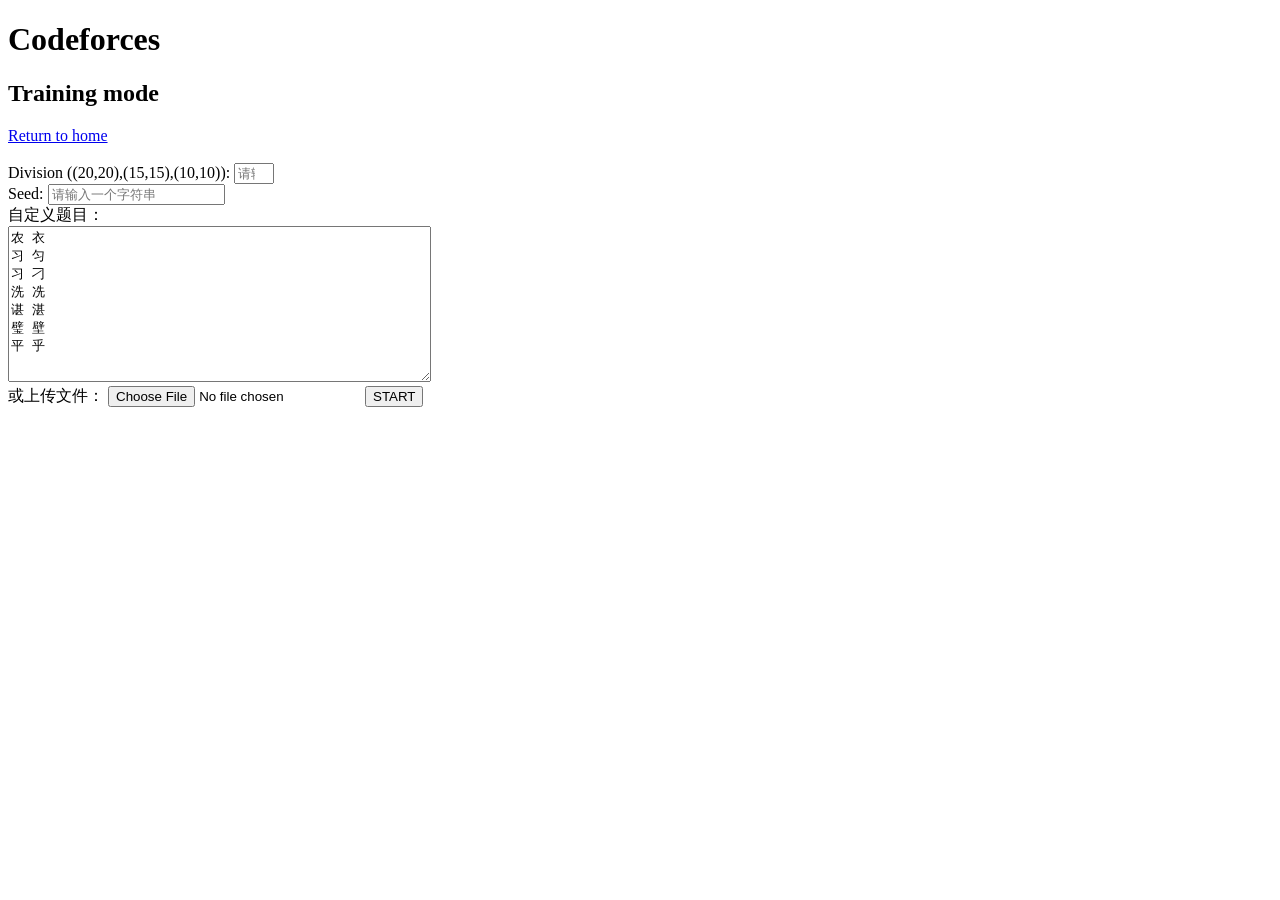
<file: training.html>
<!DOCTYPE html>
<html lang="zh-CN">
<title>Project-xjp</title>

<style>
@font-face {
    font-family: 'UbuntuMono';
    src: url('https://fonts.gstatic.com/s/ubuntumono/v12/KFOjCneDtsqEr0keqCMhbCdh7f_3ng.woff2') format('woff2'),
         url('https://fonts.gstatic.com/s/ubuntumono/v12/KFOjCneDtsqEr0keqCMhbCdh7f83ng.woff') format('woff');
    font-weight: normal;
    font-style: normal;
}
.xjp {
    font-family: 'UbuntuMono';
    padding: 3px 5px;
    border: 1px solid black;
    border-radius: 10%;
}
.xjp:hover {
    cursor: pointer;
    transform: scale(1.2);
}
.xjpac {
    font-family: 'UbuntuMono';
    border: 1px solid green;
    background-color: lightgreen;
    padding: 3px 5px;
    border-radius: 10%;
}
.xjpwa {
    font-family: 'UbuntuMono';
    border: 1px solid darkred;
    background-color: red;
    padding: 3px 5px;
    border-radius: 10%;
}
.norm {
    font-family: 'UbuntuMono', monospace;
    padding: 5px 9px;
    border: 1px solid black;
    border-radius: 10%;
}
.norm:hover {
    cursor: pointer;
    transform: scale(1.2);
}
.ac {
    font-family: 'UbuntuMono', monospace;
    border: 1px solid green;
    background-color: lightgreen;
    padding: 5px 9px;
    border-radius: 10%;
}
.ac:hover {
    cursor: pointer;
    transform: scale(1.2);
}
.wa {
    font-family: 'UbuntuMono', monospace;
    border: 1px solid darkred;
    background-color: red;
    padding: 5px 9px;
    border-radius: 10%;
}
.wa:hover {
    cursor: pointer;
    transform: scale(1.2);
}
.cur {
    font-family: 'UbuntuMono', monospace;
    border: 1px solid blue;
    background-color: skyblue;
    padding: 5px 9px;
    border-radius: 10%;
}
.curac {
    font-family: 'UbuntuMono', monospace;
    border: 1px solid blue;
    background-color: lightgreen;
    padding: 5px 9px;
    border-radius: 10%;
}
.curwa {
    font-family: 'UbuntuMono', monospace;
    border: 1px solid blue;
    background-color: red;
    padding: 5px 9px;
    border-radius: 10%;
}
</style>

<h1>Codeforces</h1>
<h2>Training mode</h2>

<a href="index.html">Return to home</a><br><br>

Division ((20,20),(15,15),(10,10)): <input type="number" min="0" max="3" step="1" id="get_div" placeholder="请输入 0-3 的整数">
<br>Seed: <input type="text" id="get_str" placeholder="请输入一个字符串">
<br>自定义题目：<br><textarea rows="10" cols="50" placeholder="请输入题目，每行两个字符串" id="settings">
农 衣
习 匀
习 刁
洗 冼
谌 湛
璧 壁
平 乎</textarea><br>
或上传文件：
<input type="file" id="settingsfile">
<button onclick="init()">START</button>

<script>
function _int32(x) {
    return x >>> 0;  // 无符号右移0位，转换为32位无符号整数
}
class MT19937 {
    constructor(seed) {
        this.mt = new Array(624);
        this.index = 624;  // 初始化为624，强制第一次调用时twist
        this.mt[0] = seed >>> 0;
        for (let i = 1; i < 624; i++) {
            this.mt[i] = _int32(1812433253 * (this.mt[i - 1] ^ (this.mt[i - 1] >>> 30)) + i);
        }
    }

    extract_number() {
        if (this.index >= 624) {
            this.twist();
            this.index = 0;
        }

        let y = this.mt[this.index];
        y = y ^ (y >>> 11);
        y = y ^ ((y << 7) & 2636928640);
        y = y ^ ((y << 15) & 4022730752);
        y = y ^ (y >>> 18);

        this.index++;
        return _int32(y);
    }

    twist() {
        for (let i = 0; i < 624; i++) {
            let y = _int32((this.mt[i] & 0x80000000) + (this.mt[(i + 1) % 624] & 0x7fffffff));
            this.mt[i] = this.mt[(i + 397) % 624] ^ (y >>> 1);
            if (y % 2 !== 0) {
            this.mt[i] = this.mt[i] ^ 0x9908b0df;
            }
        }
    }
}
var n,m,pr,pc,pw,c1 = [],c2 = [],num = 0,streak = 0,bst = 0;

function WA() {
    streak = 0;

    let HTML = "<h1>Codeforces</h1><h2>Training mode</h2><a href=\"index.html\">Return to home</a><br><br>Current streak: " + streak.toString() + "; Best: " + bst.toString() + "<br><br><span style=\"color: red\">Wrong answer!</span> <button onclick=\"shuffle()\">Next problem</button><br><br>";
    for (let i = 1; i <= n; ++i)
    {
        for (let j = 1; j <= m; ++j)
            if (i == pr && j == pc) HTML += "<button class=\"xjpwa\">" + c2[pw] + "</button>";
            else HTML += "<button class=\"xjp\">" + c1[pw] + "</button>";
        HTML += "<br>";
    }

    document.body.innerHTML = HTML;
}
function AC() {
    streak += 1;
    if (streak > bst) bst = streak;

    let HTML = "<h1>Codeforces</h1><h2>Training mode</h2><a href=\"index.html\">Return to home</a><br><br>Current streak: " + streak.toString() + "; Best: " + bst.toString() + "<br><br><span style=\"color: green\">Accepted!</span> <button onclick=\"shuffle()\">Next problem</button><br><br>";
    for (let i = 1; i <= n; ++i)
    {
        for (let j = 1; j <= m; ++j)
            if (i == pr && j == pc) HTML += "<button class=\"xjpac\">" + c2[pw] + "</button>";
            else HTML += "<button class=\"xjp\">" + c1[pw] + "</button>";
        HTML += "<br>";
    }

    document.body.innerHTML = HTML;
}

function refresh() {
    let HTML = "<h1>Codeforces</h1><h2>Training mode</h2><a href=\"index.html\">Return to home</a><br><br>Current streak: " + streak.toString() + "; Best: " + bst.toString() + "<br><br>";
    for (let i = 1; i <= n; ++i)
    {
        for (let j = 1; j <= m; ++j)
            if (i == pr && j == pc) HTML += "<button onclick=\"AC()\" class=\"xjp\">" + c2[pw] + "</button>";
            else HTML += "<button onclick=\"WA()\" class=\"xjp\">" + c1[pw] + "</button>";
        HTML += "<br>";
    }

    document.body.innerHTML = HTML;
}

var settings = "",rng;
document.getElementById('settingsfile').addEventListener('change', function(event) {
    const file = event.target.files[0];
    if (file) {
        const reader = new FileReader();
        reader.onload = function(e) {
            settings = e.target.result;
        };
        reader.readAsText(file);
    }
});
function shuffle() {
    pr = rng.extract_number() % n + 1;
    pc = rng.extract_number() % m + 1;
    pw = rng.extract_number() % num + 1;

    refresh();
}
function init() {
    let div = document.getElementById('get_div').valueAsNumber, str = document.getElementById('get_str').value, seed = 0, mod = 998244353;
    for (let i = 0; i < str.length; i++) {
        seed = (seed * 131 + str.charCodeAt(i)) % mod;
    }
    
    rng = new MT19937(seed);

    let a = "", b = "", toB = 0;
    if (settings == "") settings = document.getElementById('settings').value;
    settings += "\n";
    for (let i = 0; i < settings.length; i++)
    {
        let c = settings.charAt(i);
        if (c == ' ' || c == '\n' || c == '\r') {
            if (a != "" && b != "") {
                ++num;
                c1[num] = a;
                c2[num] = b;
                ++num;
                c1[num] = b;
                c2[num] = a;
                a = b = "";
                toB = false;
            }
            else if (a != "") toB = true;
        }
        else if (toB) b += c;
        else a += c;
    }

    if (div == 0) n = m = 30;
    else if (div == 1) n = m = 20;
    else if (div == 2) n = m = 15;
    else n = m = 10;
    
    shuffle();
}

</script></html>
</file>
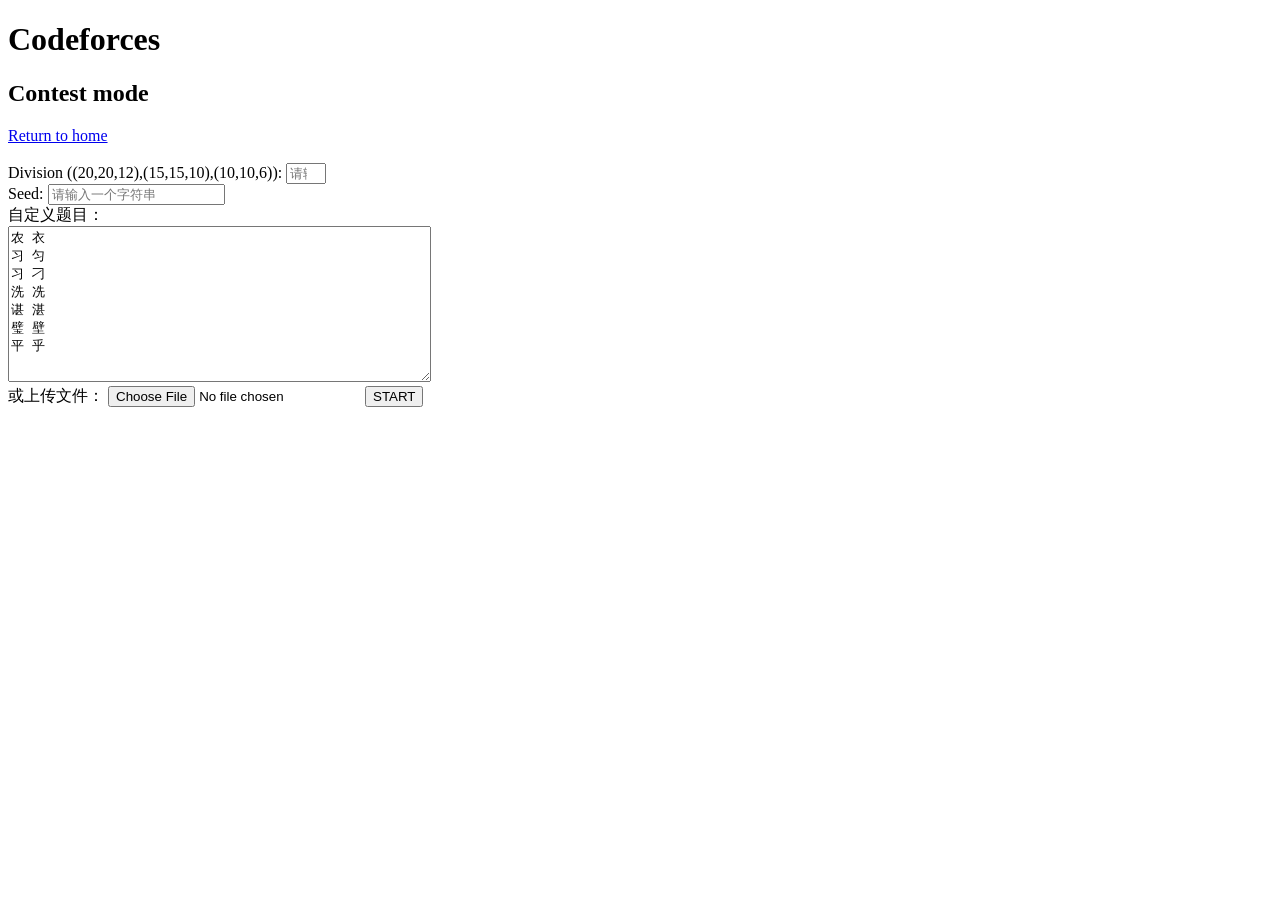
<file: xjp/contest.html>
<!DOCTYPE html>
<html lang="zh-CN">
<title>Codeforces</title>

<link rel="stylesheet" href="buttons.css">
<script src="mt19937.js"></script>

<h1>Codeforces</h1><h2>Contest mode</h2><a href="index.html">Return to home</a><br><br>

Division ((20,20,12),(15,15,10),(10,10,6)): <input type="number" min="0" max="3" step="1" id="get_div" placeholder="请输入 0-3 的整数">
<br>Seed: <input type="text" id="get_str" placeholder="请输入一个字符串">
<br>自定义题目：<br><textarea rows="10" cols="50" placeholder="请输入题目，每行两个字符串" id="settings">
农 衣
习 匀
习 刁
洗 冼
谌 湛
璧 壁
平 乎</textarea><br>
或上传文件：
<input type="file" id="settingsfile">
<button onclick="shuffle()">START</button>

<script>
var n,m,k,pl = 1,pr = [],pc = [],pw = [],ok = [],fail = [],c1 = [],c2 = [],ti,sum = 0,score = 100;
function finish() {
    for (let i = 1; i <= k; ++i) if (ok[i] != true) fail[i] = true;
    score = 30;
    let HTML = "<h1>Codeforces</h1><h2>Contest mode</h2><a href=\"index.html\">Return to home</a><br><br>Time's Up! <a href = \"contest.html\"><button>Restart</button></a><br>Final score: " + sum.toFixed(3).toString() + "<br><br>";
    for (let i = 1; i <= k; ++i) {
        if (i != pl)
            if (ok[i]) HTML += "<button class=\"ac\" onclick=";
            else if (fail[i]) HTML += "<button class=\"wa\" onclick=";
            else HTML += "<button class=\"norm\" onclick=";
        else
            if (ok[i]) HTML += "<button class=\"curac\" onclick=";
            else if (fail[i]) HTML += "<button class=\"curwa\" onclick=";
            else HTML += "<button class=\"cur\" onclick=";
        HTML += "\"pl=" + i.toString() + ",finish()\">" + String.fromCharCode(64 + i) + "</button>";
    }
    HTML += "<br><br>";
    for (let i = 1; i <= n; ++i)
    {
        for (let j = 1; j <= m; ++j)
            if (i == pr[pl] && j == pc[pl] && ok[pl]) HTML += "<button onclick=\"AC()\" class=\"xjpac\">" + c2[pw[pl]] + "</button>";
            else if (i == pr[pl] && j == pc[pl] && fail[pl]) HTML += "<button onclick=\"AC()\" class=\"xjpwa\">" + c2[pw[pl]] + "</button>";
            else if (i == pr[pl] && j == pc[pl]) HTML += "<button onclick=\"AC()\" class=\"xjp\">" + c2[pw[pl]] + "</button>";
            else HTML += "<button onclick=\"WA()\" class=\"xjp\">" + c1[pw[pl]] + "</button>";
        HTML += "<br>";
    }
    document.body.innerHTML = HTML;
}
function WA() {
    if (fail[pl] || ok[pl]) return;
    let ti2 = Date.now();
    score -= (ti2 - ti) * 0.0001;
    ti = ti2;
    if (score <= 30) finish();
    fail[pl] = true;
    refresh();
}
function AC() {
    if (fail[pl] || ok[pl]) return;
    let ti2 = Date.now();
    score -= (ti2 - ti) * 0.0001;
    if (score <= 30) finish();
    sum += score;
    ti = ti2;
    ok[pl] = true;
    refresh();
}
function resume() {
    ti = Date.now();
    refresh();
}
function pause() {
    let ti2 = Date.now();
    score -= (ti2 - ti) * 0.0001;
    if (score <= 30) finish();
    document.body.innerHTML = "<h1>Codeforces</h1><h2>Contest mode</h2><a href=\"index.html\">Return to home</a><br><br>Timer is paused. <button onclick=\"resume()\">Resume</button>";
}
function refresh() {
    let ti2 = Date.now();
    score -= (ti2 - ti) * 0.0001;
    if (score <= 30) finish();
    ti = ti2;
    let HTML = "<h1>Codeforces</h1><h2>Contest mode</h2><a href=\"index.html\">Return to home</a><br><br>Current score: " + sum.toFixed(3).toString() + "; Base pt " + score.toFixed(3).toString() + " <button onclick=\"refresh()\">Refresh</button> <button onclick=\"pause()\">Pause</button> <button onclick=\"finish()\">Quit</button><br><br>";
    for (let i = 1; i <= k; ++i) {
        if (i != pl)
            if (ok[i]) HTML += "<button class=\"ac\" onclick=";
            else if (fail[i]) HTML += "<button class=\"wa\" onclick=";
            else HTML += "<button class=\"norm\" onclick=";
        else
            if (ok[i]) HTML += "<button class=\"curac\" onclick=";
            else if (fail[i]) HTML += "<button class=\"curwa\" onclick=";
            else HTML += "<button class=\"cur\" onclick=";
        HTML += "\"pl=" + i.toString() + ",refresh()\">" + String.fromCharCode(64 + i) + "</button>";
    }
    HTML += "<br><br>";
    for (let i = 1; i <= n; ++i)
    {
        for (let j = 1; j <= m; ++j)
            if (i == pr[pl] && j == pc[pl] && ok[pl]) HTML += "<button onclick=\"AC()\" class=\"xjpac\">" + c2[pw[pl]] + "</button>";
            else if (i == pr[pl] && j == pc[pl] && fail[pl]) HTML += "<button onclick=\"AC()\" class=\"xjpwa\">" + c2[pw[pl]] + "</button>";
            else if (i == pr[pl] && j == pc[pl]) HTML += "<button onclick=\"AC()\" class=\"xjp\">" + c2[pw[pl]] + "</button>";
            else HTML += "<button onclick=\"WA()\" class=\"xjp\">" + c1[pw[pl]] + "</button>";
        HTML += "<br>";
    }

    document.body.innerHTML = HTML;
}
var settings = "";
document.getElementById('settingsfile').addEventListener('change', function(event) {
    const file = event.target.files[0];
    if (file) {
        const reader = new FileReader();
        reader.onload = function(e) {
            settings = e.target.result;
        };
        reader.readAsText(file);
    }
});
function shuffle() {
    let div = document.getElementById('get_div').valueAsNumber, str = document.getElementById('get_str').value, seed = 0, mod = 998244353;
    for (let i = 0; i < str.length; i++) {
        seed = (seed * 131 + str.charCodeAt(i)) % mod;
    }
    const rng = new MT19937(seed);

    let num = 0, a = "", b = "", toB = 0;
    if (settings == "") settings = document.getElementById('settings').value;
    settings += "\n";
    for (let i = 0; i < settings.length; i++)
    {
        let c = settings.charAt(i);
        if (c == ' ' || c == '\n' || c == '\r') {
            if (a != "" && b != "") {
                ++num;
                c1[num] = a;
                c2[num] = b;
                ++num;
                c1[num] = b;
                c2[num] = a;
                a = b = "";
                toB = false;
            }
            else if (a != "") toB = true;
        }
        else if (toB) b += c;
        else a += c;
    }

    console.log(c1);

    if (div == 0) n = m = 30,k = 15;
    else if (div == 1) n = m = 20,k = 12;
    else if (div == 2) n = m = 15,k = 10;
    else n = m = 10,k = 6;

    for (let i = 1; i <= k; ++i)
    {
        pr[i] = rng.extract_number() % n + 1;
        pc[i] = rng.extract_number() % m + 1;
        pw[i] = rng.extract_number() % num + 1;
    }

    ti = Date.now();

    refresh();
}
</script>

</html>
</file>
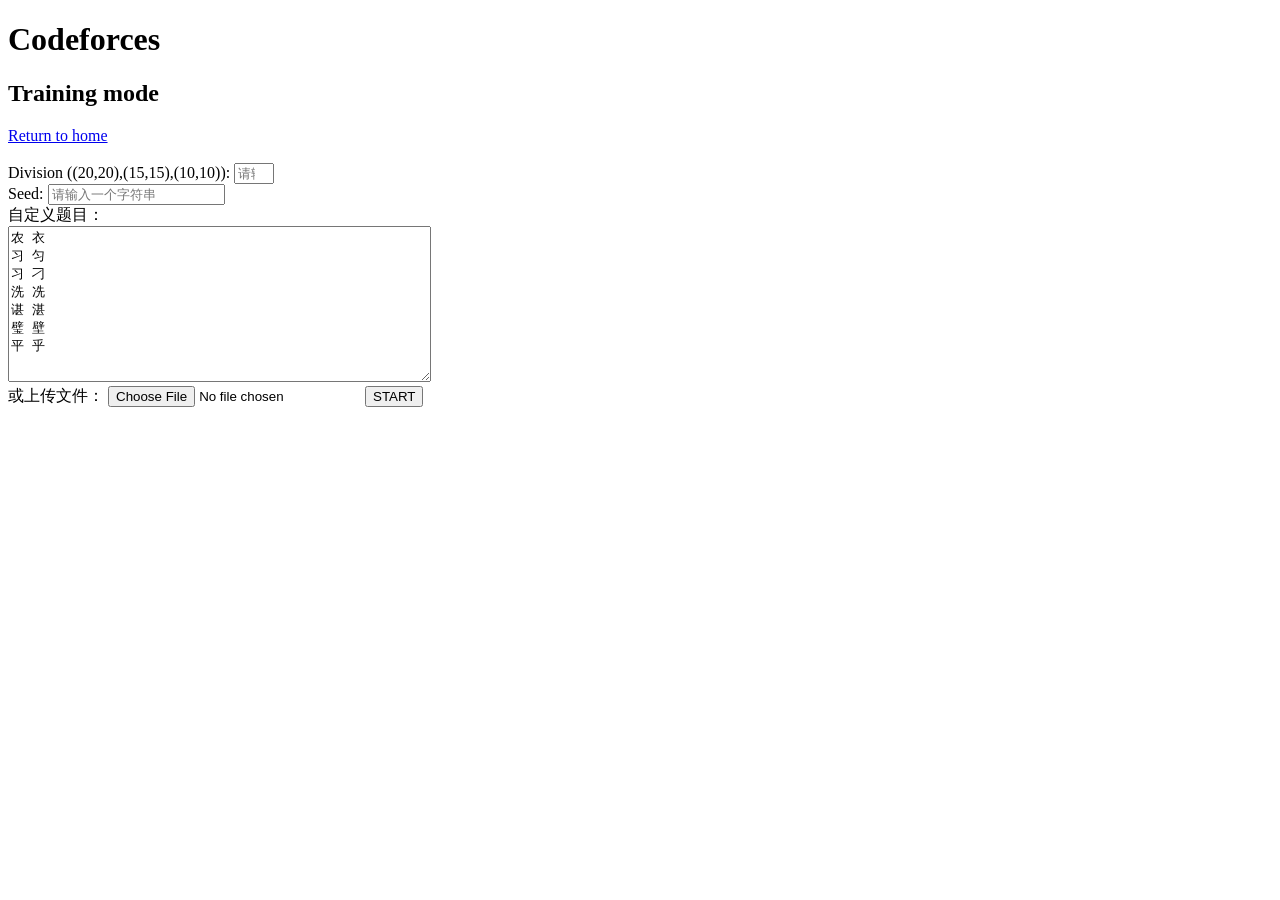
<file: xjp/training.html>
<!DOCTYPE html>
<html lang="zh-CN">
<title>Codeforces</title>

<link rel="stylesheet" href="buttons.css">
<script src="mt19937.js"></script>

<h1>Codeforces</h1>
<h2>Training mode</h2>

<a href="index.html">Return to home</a><br><br>

Division ((20,20),(15,15),(10,10)): <input type="number" min="0" max="3" step="1" id="get_div" placeholder="请输入 0-3 的整数">
<br>Seed: <input type="text" id="get_str" placeholder="请输入一个字符串">
<br>自定义题目：<br><textarea rows="10" cols="50" placeholder="请输入题目，每行两个字符串" id="settings">
农 衣
习 匀
习 刁
洗 冼
谌 湛
璧 壁
平 乎</textarea><br>
或上传文件：
<input type="file" id="settingsfile">
<button onclick="init()">START</button>

<script>

var n,m,pr,pc,pw,c1 = [],c2 = [],num = 0,streak = 0,bst = 0;

function WA() {
    streak = 0;

    let HTML = "<h1>Codeforces</h1><h2>Training mode</h2><a href=\"index.html\">Return to home</a><br><br>Current streak: " + streak.toString() + "; Best: " + bst.toString() + "<br><br><span style=\"color: red\">Wrong answer!</span> <button onclick=\"shuffle()\">Next problem</button><br><br>";
    for (let i = 1; i <= n; ++i)
    {
        for (let j = 1; j <= m; ++j)
            if (i == pr && j == pc) HTML += "<button class=\"xjpwa\">" + c2[pw] + "</button>";
            else HTML += "<button class=\"xjp\">" + c1[pw] + "</button>";
        HTML += "<br>";
    }

    document.body.innerHTML = HTML;
}
function AC() {
    streak += 1;
    if (streak > bst) bst = streak;

    let HTML = "<h1>Codeforces</h1><h2>Training mode</h2><a href=\"index.html\">Return to home</a><br><br>Current streak: " + streak.toString() + "; Best: " + bst.toString() + "<br><br><span style=\"color: green\">Accepted!</span> <button onclick=\"shuffle()\">Next problem</button><br><br>";
    for (let i = 1; i <= n; ++i)
    {
        for (let j = 1; j <= m; ++j)
            if (i == pr && j == pc) HTML += "<button class=\"xjpac\">" + c2[pw] + "</button>";
            else HTML += "<button class=\"xjp\">" + c1[pw] + "</button>";
        HTML += "<br>";
    }

    document.body.innerHTML = HTML;
}

function refresh() {
    let HTML = "<h1>Codeforces</h1><h2>Training mode</h2><a href=\"index.html\">Return to home</a><br><br>Current streak: " + streak.toString() + "; Best: " + bst.toString() + "<br><br>";
    for (let i = 1; i <= n; ++i)
    {
        for (let j = 1; j <= m; ++j)
            if (i == pr && j == pc) HTML += "<button onclick=\"AC()\" class=\"xjp\">" + c2[pw] + "</button>";
            else HTML += "<button onclick=\"WA()\" class=\"xjp\">" + c1[pw] + "</button>";
        HTML += "<br>";
    }

    document.body.innerHTML = HTML;
}

var settings = "",rng;
document.getElementById('settingsfile').addEventListener('change', function(event) {
    const file = event.target.files[0];
    if (file) {
        const reader = new FileReader();
        reader.onload = function(e) {
            settings = e.target.result;
        };
        reader.readAsText(file);
    }
});
function shuffle() {
    pr = rng.extract_number() % n + 1;
    pc = rng.extract_number() % m + 1;
    pw = rng.extract_number() % num + 1;

    refresh();
}
function init() {
    let div = document.getElementById('get_div').valueAsNumber, str = document.getElementById('get_str').value, seed = 0, mod = 998244353;
    for (let i = 0; i < str.length; i++) {
        seed = (seed * 131 + str.charCodeAt(i)) % mod;
    }
    
    rng = new MT19937(seed);

    let a = "", b = "", toB = 0;
    if (settings == "") settings = document.getElementById('settings').value;
    settings += "\n";
    for (let i = 0; i < settings.length; i++)
    {
        let c = settings.charAt(i);
        if (c == ' ' || c == '\n' || c == '\r') {
            if (a != "" && b != "") {
                ++num;
                c1[num] = a;
                c2[num] = b;
                ++num;
                c1[num] = b;
                c2[num] = a;
                a = b = "";
                toB = false;
            }
            else if (a != "") toB = true;
        }
        else if (toB) b += c;
        else a += c;
    }

    if (div == 0) n = m = 30;
    else if (div == 1) n = m = 20;
    else if (div == 2) n = m = 15;
    else n = m = 10;
    
    shuffle();
}

</script></html>
</file>
<file: ykh/copymodal.css>
/* style.css */
.modal {
  display: none; /* 默认隐藏 */
  position: fixed; 
  z-index: 1; 
  left: 0;
  top: 0;
  width: 100%; 
  height: 100%; 
  overflow: auto; 
  background-color: rgb(0,0,0); 
  background-color: rgba(0,0,0,0.4); 
}

.modal-content {
  background-color: #fefefe;
  margin: 15% auto; 
  padding: 20px;
  border: 1px solid #888;
  width: 80%; 
}

.close {
  color: #aaa;
  float: right;
  font-size: 28px;
  font-weight: bold;
}

.close:hover,
.close:focus {
  color: black;
  text-decoration: none;
  cursor: pointer;
}
</file>
<file: xjp/buttons.css>
@font-face {
    font-family: 'UbuntuMono';
    src: url('https://fonts.gstatic.com/s/ubuntumono/v12/KFOjCneDtsqEr0keqCMhbCdh7f_3ng.woff2') format('woff2'),
         url('https://fonts.gstatic.com/s/ubuntumono/v12/KFOjCneDtsqEr0keqCMhbCdh7f83ng.woff') format('woff');
    font-weight: normal;
    font-style: normal;
}
.xjp {
    font-family: 'UbuntuMono', monospace;
    padding: 3px 5px;
    border: 1px solid black;
    border-radius: 10%;
}
.xjp:hover {
    cursor: pointer;
    transform: scale(1.2);
}
.xjpac {
    font-family: 'UbuntuMono', monospace;
    border: 1px solid green;
    background-color: lightgreen;
    padding: 3px 5px;
    border-radius: 10%;
}
.xjpwa {
    font-family: 'UbuntuMono', monospace;
    border: 1px solid darkred;
    background-color: red;
    padding: 3px 5px;
    border-radius: 10%;
}
.norm {
    font-family: 'UbuntuMono', monospace;
    padding: 5px 9px;
    border: 1px solid black;
    border-radius: 10%;
}
.norm:hover {
    cursor: pointer;
    transform: scale(1.2);
}
.ac {
    font-family: 'UbuntuMono', monospace;
    border: 1px solid green;
    background-color: lightgreen;
    padding: 5px 9px;
    border-radius: 10%;
}
.ac:hover {
    cursor: pointer;
    transform: scale(1.2);
}
.wa {
    font-family: 'UbuntuMono', monospace;
    border: 1px solid darkred;
    background-color: red;
    padding: 5px 9px;
    border-radius: 10%;
}
.wa:hover {
    cursor: pointer;
    transform: scale(1.2);
}
.cur {
    font-family: 'UbuntuMono', monospace;
    border: 1px solid blue;
    background-color: skyblue;
    padding: 5px 9px;
    border-radius: 10%;
}
.curac {
    font-family: 'UbuntuMono', monospace;
    border: 1px solid blue;
    background-color: lightgreen;
    padding: 5px 9px;
    border-radius: 10%;
}
.curwa {
    font-family: 'UbuntuMono', monospace;
    border: 1px solid blue;
    background-color: red;
    padding: 5px 9px;
    border-radius: 10%;
}
</file>
